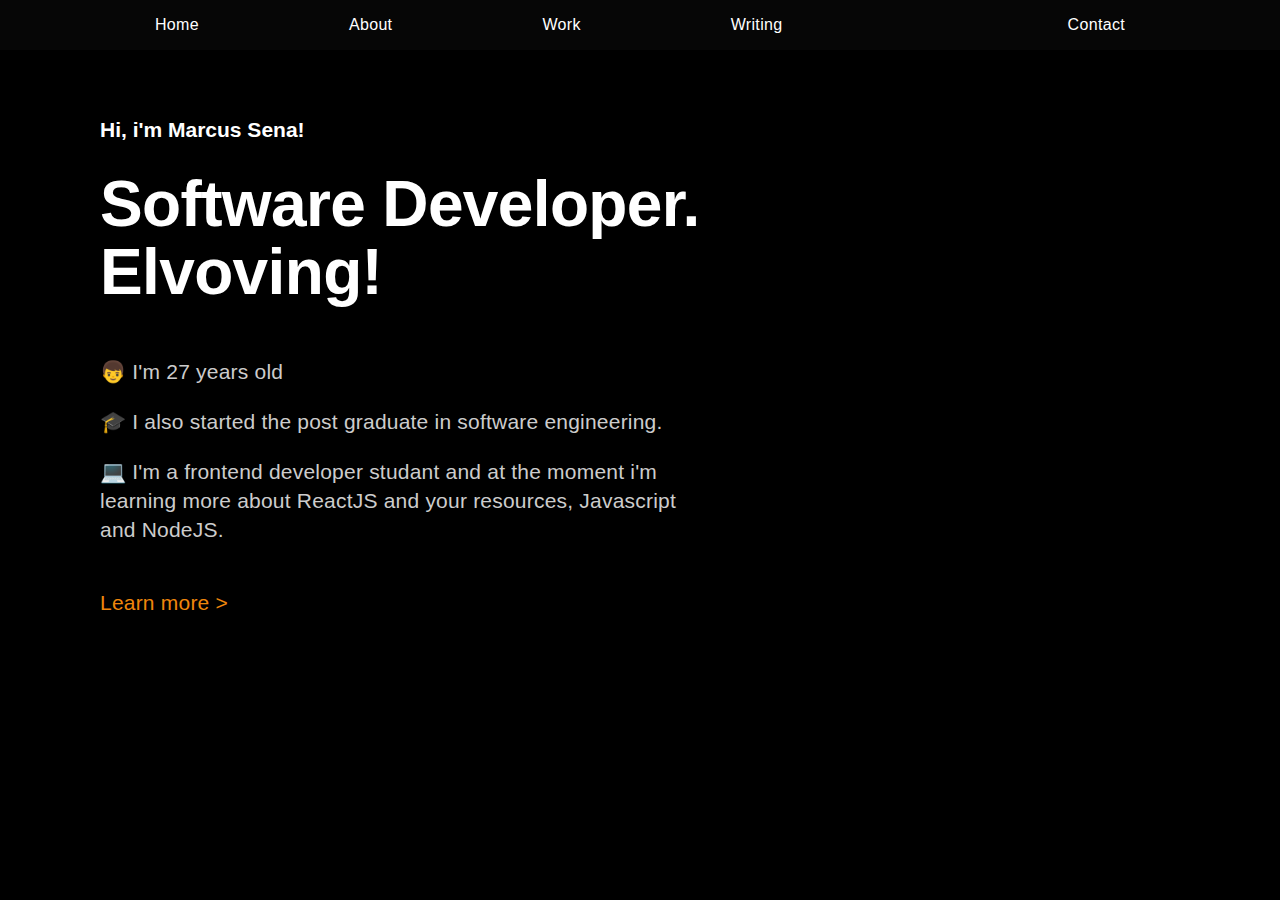
<file: index.html>
<!DOCTYPE html>
<html lang="pt-br">
  <head>
    <meta charset="UTF-8" />
    <meta http-equiv="X-UA-Compatible" content="IE=edge" />
    <meta name="viewport" content="width=device-width, initial-scale=1.0" />
    <link rel="stylesheet" href="../css/styles.css" />
    <title>Personal Landing Page</title>
  </head>
  <body>
    <div class="menu-header">
      <nav class="nav-menu-header">
        <a href="/" class="nav-link">Home</a>
        <a href="/about.html" class="nav-link">About</a>
        <a href="/work.html" class="nav-link">Work</a>
        <a href="/writing.html" class="nav-link">Writing</a>
        <a href="/contact.html" class="nav-link nav-link-contact">Contact</a>
      </nav>
    </div>
    <div class="main-container-home">
      <div class="content-main-home">
        <div class="content-title-home">
        <h2 class="title-welcome">Hi, i'm Marcus Sena!</h2>
      </div>
      <div class="content-title-home">
        <h1 class="title">Software Developer. Elvoving!</h1>
      </div>
      <div class="content-title-home">
        <h3 class="subtitle-home">👦 I'm 27 years old</h3>
        <h3 class="subtitle-home">🎓 I also started the post graduate in software engineering.</h3>
        <h3 class="subtitle-home">💻 I'm a frontend developer studant and at the moment i'm learning more about ReactJS and your resources, Javascript and NodeJS.</h3>
      </div>
      <div class="content-title-home">
        <h4 class="title-link"><a href="/about.html" class="link">Learn more ></a></h4>
      </div>
    </div>
  </body>
</html>
</file>
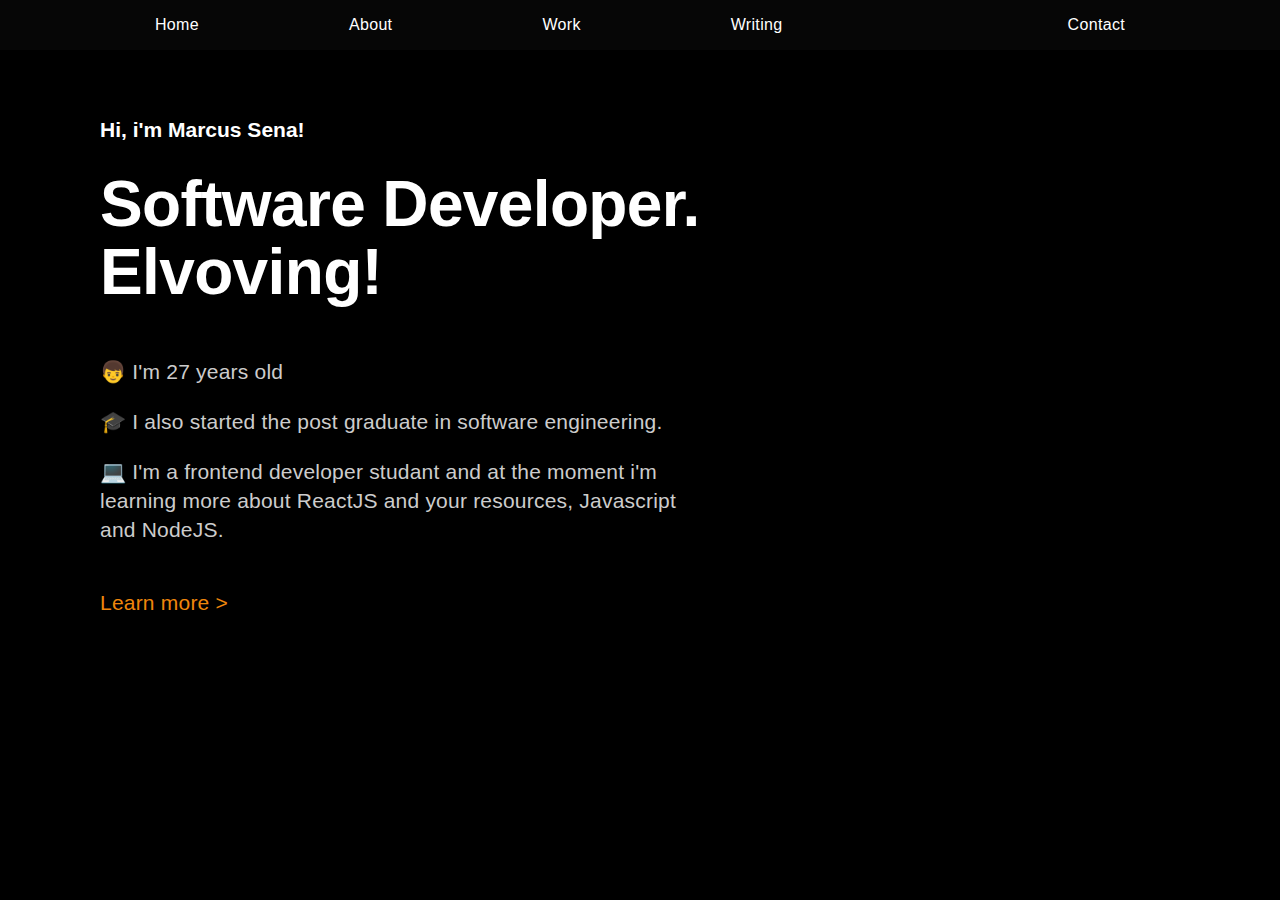
<file: public/index.html>
<!DOCTYPE html>
<html lang="pt-br">
  <head>
    <meta charset="UTF-8" />
    <meta http-equiv="X-UA-Compatible" content="IE=edge" />
    <meta name="viewport" content="width=device-width, initial-scale=1.0" />
    <link rel="stylesheet" href="../css/styles.css" />
    <title>Personal Landing Page</title>
  </head>
  <body>
    <div class="menu-header">
      <nav class="nav-menu-header">
        <a href="/" class="nav-link">Home</a>
        <a href="/about" class="nav-link">About</a>
        <a href="/building" class="nav-link">Work</a>
        <a href="/writing" class="nav-link">Writing</a>
        <a href="/contact" class="nav-link nav-link-contact">Contact</a>
      </nav>
    </div>
    <div class="main-container-home">
      <div class="content-main-home">
        <div class="content-title-home">
        <h2 class="title-welcome">Hi, i'm Marcus Sena!</h2>
      </div>
      <div class="content-title-home">
        <h1 class="title">Software Developer. Elvoving!</h1>
      </div>
      <div class="content-title-home">
        <h3 class="subtitle-home">👦 I'm 27 years old</h3>
        <h3 class="subtitle-home">🎓 I also started the post graduate in software engineering.</h3>
        <h3 class="subtitle-home">💻 I'm a frontend developer studant and at the moment i'm learning more about ReactJS and your resources, Javascript and NodeJS.</h3>
      </div>
      <div class="content-title-home">
        <h4 class="title-link"><a href="/about" class="link">Learn more ></a></h4>
      </div>
    </div>
  </body>
</html>
</file>
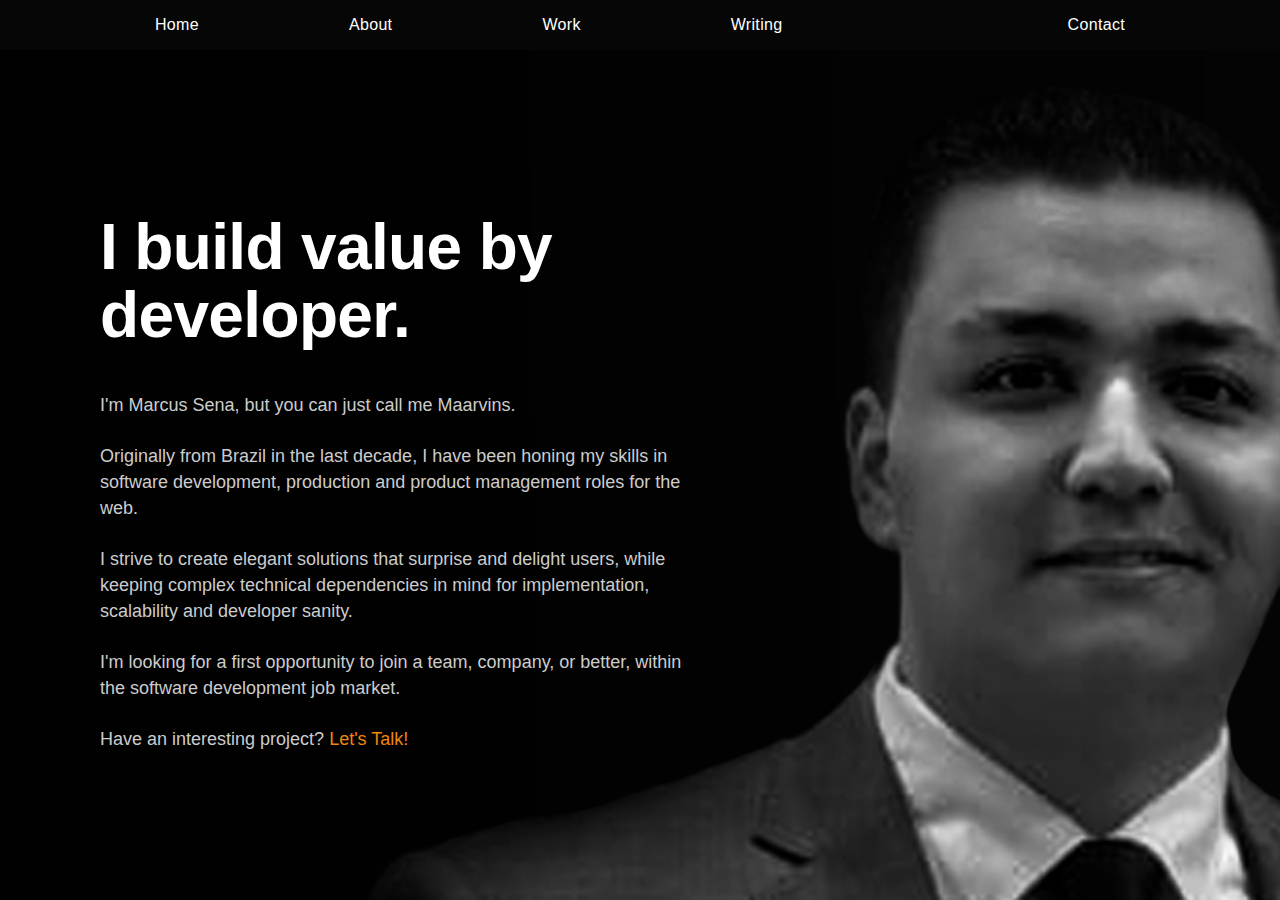
<file: about.html>
<!DOCTYPE html>
<html lang="pt-br">
  <head>
    <meta charset="UTF-8" />
    <meta http-equiv="X-UA-Compatible" content="IE=edge" />
    <meta name="viewport" content="width=device-width, initial-scale=1.0" />
    <link rel="stylesheet" href="../css/about.css" />
    <title>About</title>
  </head>
  <body>
    <div class="menu-header-about">
      <nav class="nav-menu-header">
        <a href="/" class="nav-link">Home</a>
        <a href="/about.html" class="nav-link">About</a>
        <a href="/work.html" class="nav-link">Work</a>
        <a href="/writing.html" class="nav-link">Writing</a>
        <a href="/contact.html" class="nav-link nav-link-contact">Contact</a>
      </nav>
    </div>
    <div class="main-container-about">
      <h1 class="title">I build value by developer.</h1>
      <p class="paragraph">
        I'm Marcus Sena, but you can just call me Maarvins.
      </p>
      <p class="paragraph">
        Originally from Brazil in the last decade, I have been honing my skills
        in software development, production and product management roles for the
        web.
      </p>
      <p class="paragraph">
        I strive to create elegant solutions that surprise and delight users,
        while keeping complex technical dependencies in mind for implementation,
        scalability and developer sanity.
      </p>
      <p class="paragraph">
        I'm looking for a first opportunity to join a team, company, or better,
        within the software development job market.
      </p>
      <p class="paragraph">
        Have an interesting project?
        <a href="/contact.html" class="link">Let's Talk!</a>
      </p>
    </div>
  </body>
</html>
</file>
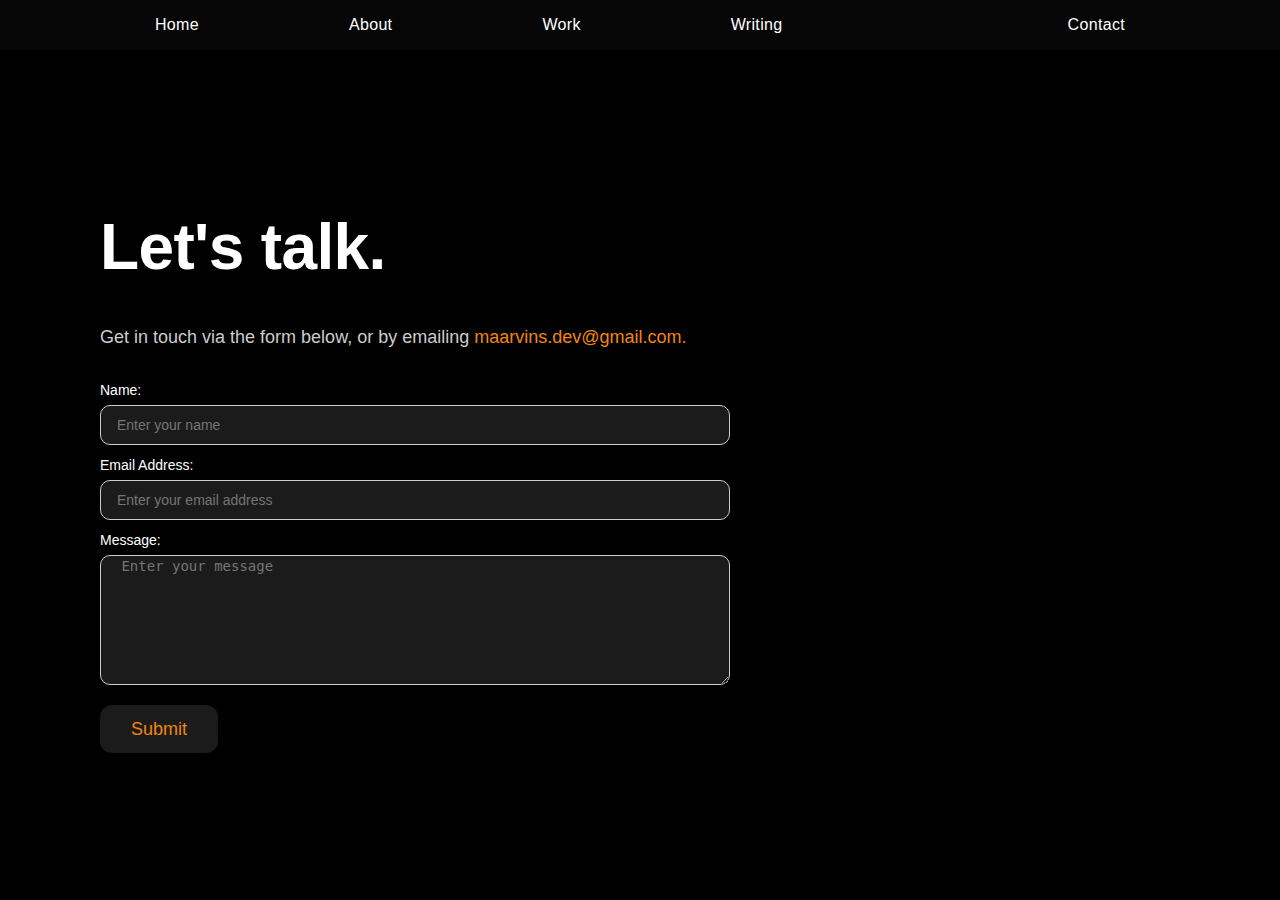
<file: contact.html>
<!DOCTYPE html>
<html lang="pt-br">
  <head>
    <meta charset="UTF-8" />
    <meta http-equiv="X-UA-Compatible" content="IE=edge" />
    <meta name="viewport" content="width=device-width, initial-scale=1.0" />
    <link rel="stylesheet" href="../css/contact.css" />
    <title>Contact</title>
  </head>
  <body>
    <div class="menu-header">
      <nav class="nav-menu-header">
        <a href="/" class="nav-link">Home</a>
        <a href="/about.html" class="nav-link">About</a>
        <a href="/work.html" class="nav-link">Work</a>
        <a href="/writing.html" class="nav-link">Writing</a>
        <a href="/contact.html" class="nav-link nav-link-contact">Contact</a>
      </nav>
    </div>
    <div class="main-container-contact">
      <h1 class="title">Let's talk.</h1>
      <p class="paragraph">
        Get in touch via the form below, or by emailing
        <a
          href="mailto:maarvins.dev@gmail.com?subject=Hello, my friend!"
          class="link"
          >maarvins.dev@gmail.com.</a
        >
      </p>
      <div class="form-contact">
        <form id="email-form">
          <div class="form-data-input">
            <label class="label-form">Name:</label>
            <input
              type="text"
              maxlength="256"
              class="input-form"
              placeholder=" Enter your name"
              required
            />
          </div>
          <div class="form-data-input">
            <label class="label-form">Email Address:</label>
            <input
              class="input-form"
              placeholder=" Enter your email address"
              maxlength="256"
              required
            />
          </div>
          <div class="form-data-input">
            <label class="label-form">Message:</label>
            <textarea
              class="input-form input-form-msg"
              placeholder=" Enter your message"
              maxlength="4000"
            ></textarea>
            <input
              type="submit"
              value="Submit"
              data-wait="Please, wait..."
              class="form-submit"
            />
          </div>
        </form>
      </div>
    </div>
  </body>
</html>
</file>
<file: css/styles.css>
:root {
  --black: #000;
  --dark: #060606;
  --white: #fff;
  --gold: #f0860c;
  --grey: #ccc;
}

body {
  color: var(--white);
  background-color: var(--black);
  background-image: url(https://media-exp1.licdn.com/dms/image/C4E03AQEBfsxp2_XFKQ/profile-displayphoto-shrink_800_800/0/1590007097428?e=1641427200&v=beta&t=xEuqmdsm0yM2bAncH9yq9sxIV1q5HYcpiuCiVdCWhgU);
  background-position: 50% 0;
  background-size: cover;
  background-repeat: no-repeat;
  background-attachment: fixed;
  font-family: -apple-system, BlinkMacSystemFont, "Segoe UI", Roboto, Helvetica,
    Arial, sans-serif, "Apple Color Emoji", "Segoe UI Emoji", "Segoe UI Symbol";
  font-size: 14px;
  line-height: 20px;
  margin: 0;
  min-height: 100%;
}

/*NAVBAR SECTION*/

.menu-header {
  display: block;
  position: fixed;
  width: 100%;
  clear: none;
  background-color: var(--dark);
  flex-direction: column;
}

.nav-menu-header {
  display: flex;
  margin-right: 100px;
  margin-left: 100px;
  flex-direction: row;
  justify-content: flex-start;
  align-items: stretch;
  color: var(--white);
}

.nav-link {
  color: var(--white);
  text-decoration: none;
  font-weight: 500;
  font-size: 16px;
  left: 0;
  top: 0;
  right: auto;
  bottom: 0;
  flex: 0 auto;
  padding: 15px 40px 15px 0;
  margin: 0 55px;
  float: none;
  letter-spacing: 0.02em;
  vertical-align: top;
  background-color: transparent;
  cursor: pointer;
}

.nav-link:hover {
  color: var(--gold);
}

.nav-link-contact {
  flex: 1;
  left: auto;
  padding-right: 0;
  text-align: right;
  float: right;
  max-width: 805;
}

/*MAIN SECTION */

.main-container-home {
  padding-top: 15%;
  margin-top: 0;
  padding: 120px 45% 80px 100px;
  background-image: none;
  flex-direction: column;
  justify-content: center;
  display: block;
  align-items: center;
}

.content-main-home {
  display: flex;
  flex-direction: column;
  justify-content: flex-start;
  position: static;
}

.content-title-home {
  margin-bottom: 20px;
  display: block;
  flex-direction: column;
  justify-content: space-between;
  flex: 0 0 auto;
}

.title-welcome {
  margin: 0 0 10px;
}

.title {
  margin-top: 0;
  margin-bottom: 10px;
}

h1 {
  font-size: 64px;
  line-height: 1.0625;
  font-weight: 600;
  letter-spacing: -0.01em;
  text-transform: none;
}

.subtitle-home {
  margin-bottom: 14px;
  color: var(--grey);
  letter-spacing: 0.01em;
  font-weight: 400;
  font-size: 21px;
  line-height: 1.38105;
}

.title-link {
  position: static;
  direction: ltr;
  text-align: left;
  letter-spacing: 0.01em;
  margin-top: 10px;
  margin-bottom: 20px;
  text-decoration: none;
  font-weight: 400;
  font-size: 21px;
  line-height: 1.38105;
}

.link {
  color: var(--gold);
  text-decoration: none;
}
</file>
<file: css/about.css>
:root {
  --black: #000;
  --dark: #060606;
  --white: #fff;
  --gold: #f0860c;
  --grey: #ccc;
}

body {
  color: var(--white);
  background-color: var(--black);
  background-image: url(/assets/marcus.png);
  background-position: 100% 30%;
  background-size: 2400px;
  background-repeat: no-repeat;
  background-attachment: fixed;
  font-family: -apple-system, BlinkMacSystemFont, "Segoe UI", Roboto, Helvetica,
    Arial, sans-serif, "Apple Color Emoji", "Segoe UI Emoji", "Segoe UI Symbol";
  font-size: 14px;
  line-height: 20px;
  margin: 0;
  min-height: 100%;
}

.nav-menu-header {
  display: flex;
  margin-right: 100px;
  margin-left: 100px;
  flex-direction: row;
  justify-content: flex-start;
  align-items: stretch;
  color: var(--white);
}

.nav-link {
  color: var(--white);
  text-decoration: none;
  font-weight: 500;
  font-size: 16px;
  left: 0;
  top: 0;
  right: auto;
  bottom: 0;
  flex: 0 auto;
  padding: 15px 40px 15px 0;
  margin: 0 55px;
  float: none;
  letter-spacing: 0.02em;
  vertical-align: top;
  background-color: transparent;
  cursor: pointer;
}

h1 {
  font-size: 64px;
  line-height: 1.0625;
  font-weight: 600;
  letter-spacing: -0.01em;
  text-transform: none;
}

.nav-link:hover {
  color: var(--gold);
}

.nav-link-contact {
  flex: 1;
  left: auto;
  padding-right: 0;
  text-align: right;
  float: right;
  max-width: 805;
}

.menu-header-about {
  display: block;
  width: 100%;
  clear: none;
  background-color: var(--dark);
  flex-direction: column;
}

.main-container-about {
  padding-top: 15%;
  margin-top: 0;
  padding: 120px 45% 80px 100px;
  background-image: none;
  flex-direction: column;
  justify-content: center;
  display: block;
  align-items: center;
}

.paragraph {
  margin-top: 25px;
  color: var(--grey);
  font-size: 18px;
  line-height: 26px;
  font-weight: 300;
  margin-bottom: 0;
}

.link {
  color: var(--gold);
  text-decoration: none;
}
</file>
<file: css/contact.css>
:root {
  --black: #000;
  --dark: #060606;
  --white: #fff;
  --gold: #f0860c;
  --grey: #ccc;
  --ice: #ffffe5e5;
  --black-light: #1b1b1b;
}

body {
  color: var(--white);
  background-color: var(--black);
  background-image: url(https://media-exp1.licdn.com/dms/image/C4E03AQEBfsxp2_XFKQ/profile-displayphoto-shrink_800_800/0/1590007097428?e=1641427200&v=beta&t=xEuqmdsm0yM2bAncH9yq9sxIV1q5HYcpiuCiVdCWhgU);
  background-position: 50% 0;
  background-size: cover;
  background-repeat: no-repeat;
  background-attachment: fixed;
  font-family: -apple-system, BlinkMacSystemFont, "Segoe UI", Roboto, Helvetica,
    Arial, sans-serif, "Apple Color Emoji", "Segoe UI Emoji", "Segoe UI Symbol";
  font-size: 14px;
  line-height: 20px;
  margin: 0;
  min-height: 100%;
}

h1 {
  font-size: 64px;
  line-height: 1.0625;
  font-weight: 600;
  letter-spacing: -0.01em;
  text-transform: none;
}

.nav-menu-header {
  display: flex;
  margin-right: 100px;
  margin-left: 100px;
  flex-direction: row;
  justify-content: flex-start;
  align-items: stretch;
  color: var(--white);
}

.nav-link {
  color: var(--white);
  text-decoration: none;
  font-weight: 500;
  font-size: 16px;
  left: 0;
  top: 0;
  right: auto;
  bottom: 0;
  flex: 0 auto;
  padding: 15px 40px 15px 0;
  margin: 0 55px;
  float: none;
  letter-spacing: 0.02em;
  vertical-align: top;
  background-color: transparent;
  cursor: pointer;
}

.nav-link:hover {
  color: var(--gold);
}

.nav-link-contact {
  flex: 1;
  left: auto;
  padding-right: 0;
  text-align: right;
  float: right;
  max-width: 805;
}

.link {
  color: var(--gold);
  text-decoration: none;
}

.menu-header {
  display: block;
  width: 100%;
  clear: none;
  background-color: var(--dark);
  flex-direction: column;
}

.main-container-contact {
  padding-top: 15%;
  margin-top: 0;
  padding: 120px 45% 80px 100px;
  background-image: none;
  flex-direction: column;
  justify-content: center;
  display: block;
  align-items: center;
}

.paragraph {
  margin-top: 25px;
  color: var(--grey);
  font-size: 18px;
  line-height: 26px;
  font-weight: 300;
  margin-bottom: 0;
}

#email-form {
  margin-top: 0em;
}

.form-contact {
  color: var(--white);
  margin: 30px 0 15px;
}

.label-form {
  font-weight: 400;
  margin-bottom: 5px;
  cursor: default;
}

.input-form {
  background-color: var(--black-light);
  max-width: 650px;
  border-style: none;
  border-width: 1px;
  border-color: var(--ice);
  border-radius: 10px;
  color: var(--white);
  width: 100%;
  height: 38px;
  padding: 0 12px;
  margin-bottom: 10px;
  font-size: 14px;
  line-height: 1.42857143;
  vertical-align: middle;
  border: 1px solid var(--grey);
}

.form-data-input {
  display: flex;
  flex-direction: column;
}

.input-form-msg {
  min-height: 128px;
  height: auto;
}

.form-submit {
  background-color: var(--black-light);
  min-height: 48px;
  min-width: 118px;
  margin-top: 10px;
  border-radius: 12px;
  color: var(--gold);
  font-size: 18px;
  font-weight: 500;
  text-align: center;
  padding: 9px 15px;
  border: 0;
  line-height: inherit;
  text-decoration: none;
  cursor: pointer;
  width: 118px;
}
</file>
